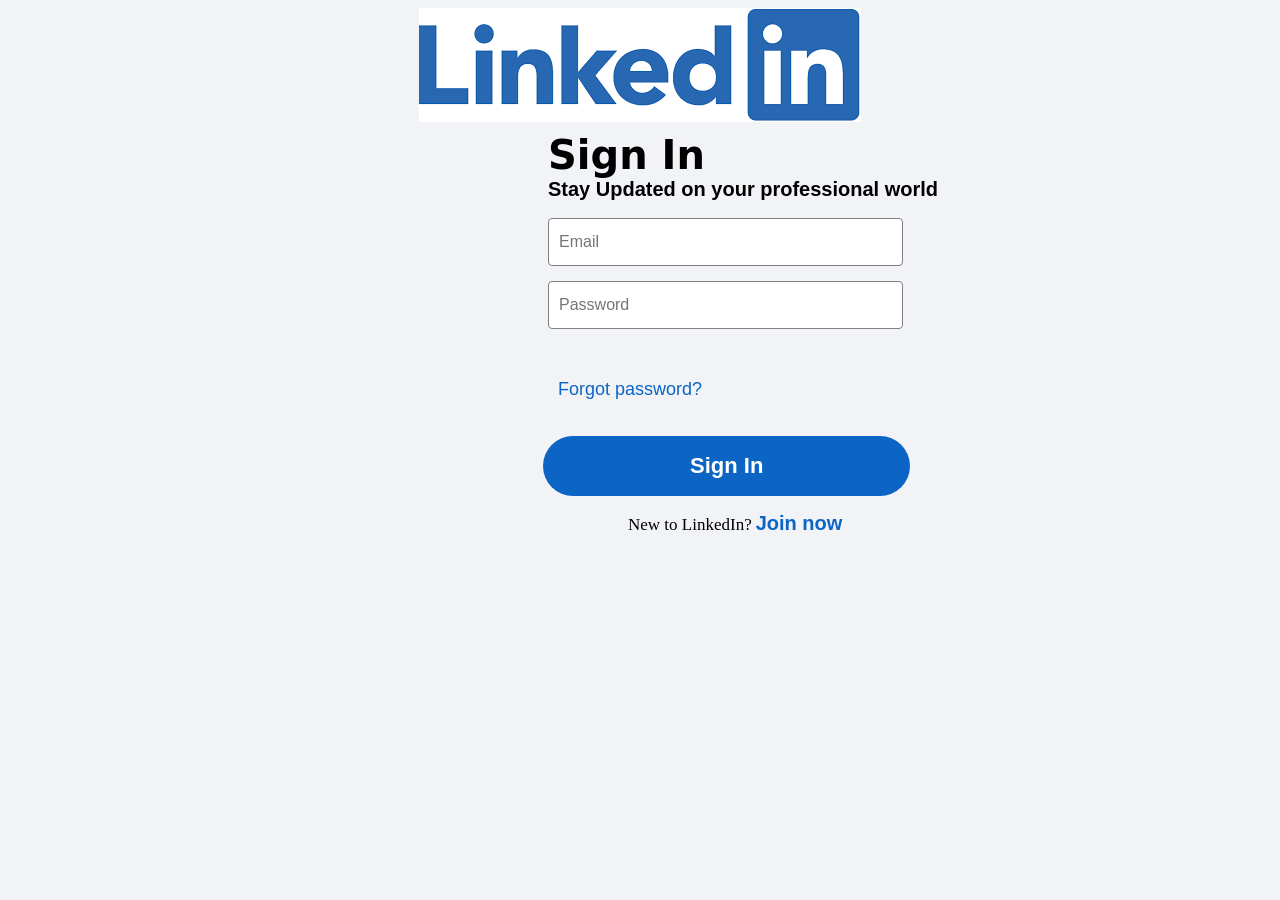
<file: linkedin_login.html>
<!DOCTYPE html>
<html>
    <head>
        <title>Linkedin.com</title>
        <link rel="stylesheet" href="Styles/linkedin.css">
    </head>
    <body>
        <img class="logo" src="linkedin_logo.png">
        <h1 class="signin">Sign In</h1>
        <h2 class="message">Stay Updated on your professional world</h2>
        <input class="username" type="text" placeholder="Email"><br>
        <input class="password" type="text" placeholder="Password">

        <p class="forgot-pwd">Forgot password?</p>

        <button class="login-button">Sign In</button>

        <p><span class="register-message">New to LinkedIn?</span> 
        <span class="join">Join now</span>
        </p>
        

    </body>
</html>
</file>
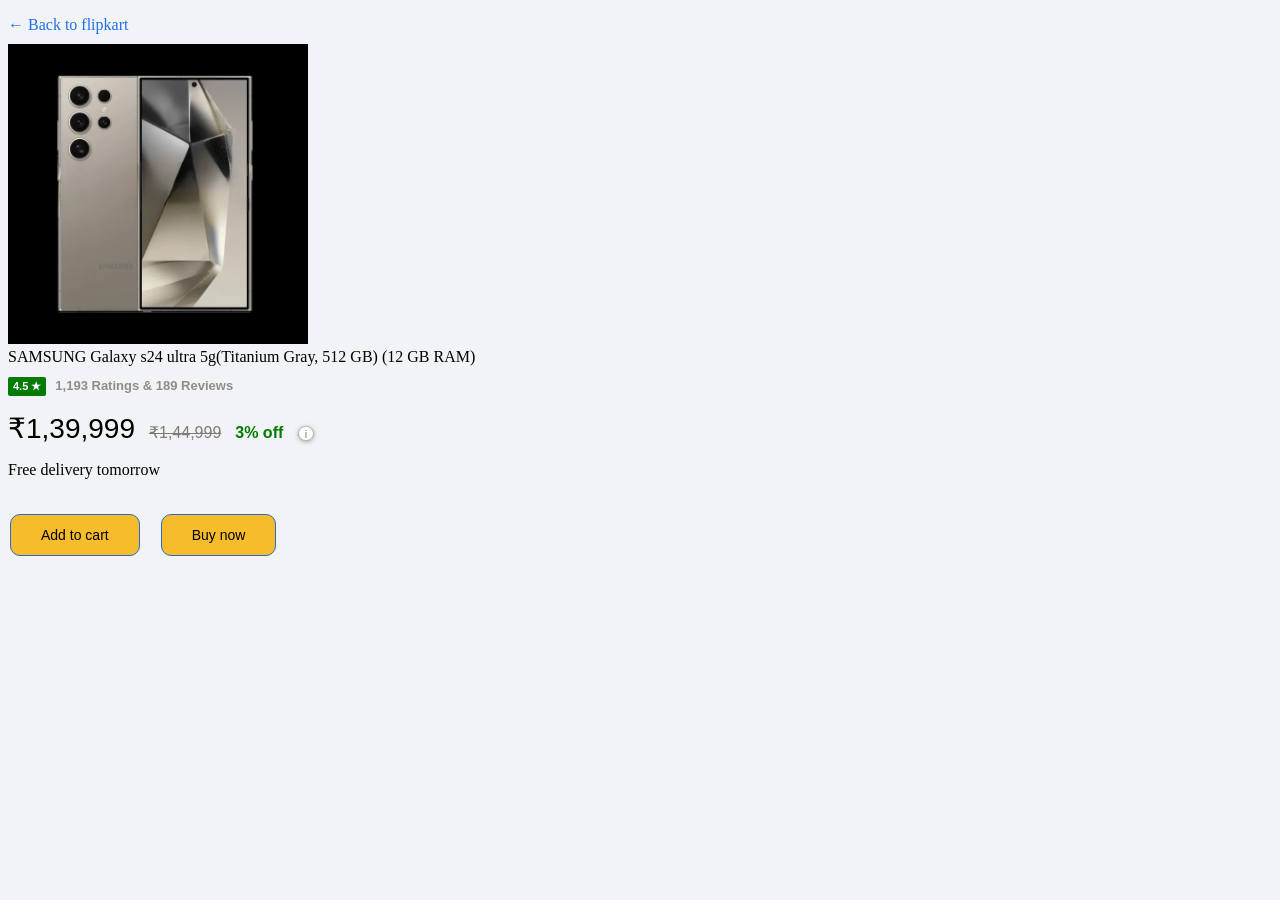
<file: shopping.html>
<!DOCTYPE html>
<html>

<head>
    <title>My shopping item</title>
    <link rel="stylesheet" href="Styles/shopping.css">
</head>

<body>
    <a href="https://www.flipkart.com/mobile-phones-store?fm=neo%2Fmerchandising&iid=M_0f23bdfd-9f85-4480-8e3a-76d0a919f269_1_372UD5BXDFYS_MC.ZRQ4DKH28K8J&otracker=hp_rich_navigation_2_1.navigationCard.RICH_NAVIGATION_Mobiles_ZRQ4DKH28K8J&otracker1=hp_rich_navigation_PINNED_neo%2Fmerchandising_NA_NAV_EXPANDABLE_navigationCard_cc_2_L0_view-all&cid=ZRQ4DKH28K8J"
        target="_self">
        <p class="back-to-flipkart">&#8592; Back to flipkart</p>
    </a>
    
    <img class="image" src="Samsung-Galaxy-S24-Ultra.png">

    <a href="https://www.flipkart.com/samsung-galaxy-s24-ultra-5g-titanium-gray-512-gb/p/itm463827d6eb2be?pid=MOBGX2F3XNW3HK8K&lid=LSTMOBGX2F3XNW3HK8KCQXMCT&marketplace=FLIPKART&fm=neo%2Fmerchandising&iid=M_20cf5236-f122-4425-8304-7984ee881fc1_26_42OTAAY8KIGZ_MC.MOBGX2F3XNW3HK8K&ppt=hp&ppn=homepage&ssid=5pf551o62o0000001711033122821&otracker=clp_pmu_v2_Samsung%2Bsmartphones_2_26.productCard.PMU_V2_SAMSUNG%2BGalaxy%2BS24%2BUltra%2B5G%2B%2528Titanium%2BGray%252C%2B512%2BGB%2529_mobile-phones-store_MOBGX2F3XNW3HK8K_neo%2Fmerchandising_1&otracker1=clp_pmu_v2_PINNED_neo%2Fmerchandising_Samsung%2Bsmartphones_LIST_productCard_cc_2_NA_view-all&cid=MOBGX2F3XNW3HK8K"
        target="_blank" title="samsung-galaxy-s24-ultra-5g-titanium-gray-512-gb">
        <p class="mobile-name">SAMSUNG Galaxy s24 ultra 5g(Titanium Gray, 512 GB) (12 GB RAM)</p>
    </a>
    <button class="rating">4.5 &#9733;</button>
    <button class="review">1,193 Ratings & 189 Reviews</button>

    <p> <span class="price-new">₹1,39,999</span> <span class="price-old">₹1,44,999</span>
        <span class="discount">3&#37; off </span> <button class="info-icon">i</button>
    </p>


    <p class="delivery">Free delivery tomorrow</p>
    <button class="Add-to-cart-button">
        Add to cart
    </button>
    <button class="buy-now-button">
        Buy now
    </button>
</body>

</html>
</file>
<file: Styles/linkedin.css>
body {
    background-color: rgb(241, 243, 246);
}
.logo {
    margin: auto;
    display: block;
}
.signin {
    font-weight: bold;

    margin-left: 540px;
    margin-top: 10px;
    margin-bottom: 0px;

    font-size: 40px;
    font-family: system-ui, -apple-system, BlinkMacSystemFont, 'Segoe UI',
        Roboto, Oxygen, Ubuntu, Cantarell, 'Open Sans', 'Helvetica Neue', sans-serif;
}
.message {
    margin-left: 540px;
    margin-top: 0px;
    font-size: 20px;
    font-family: 'Franklin Gothic Medium', 'Arial Narrow', Arial, sans-serif;
}
input {
    margin-left: 540px;
    margin-bottom: 15px;

    padding-top: 13px;
    padding-bottom: 13px;
    padding-left: 10px;
    padding-right: 8px;

    height: 20px;
    width: 335px;
    border-radius: 4px;
    border-width: 1.5px;
    border-style: solid;
    border-color: gray;

    font-size: medium;
    transition: box-shadow 0.15s;
}
input:hover{
    box-shadow: 0px 2px 10px;
}
.forgot-pwd{
    color: rgb(12, 101, 196);
    margin-left: 550px;
    margin-top: 35px;
    font-size: 18px;
    font-family: 'Franklin Gothic Medium', 'Arial Narrow', Arial, sans-serif;
    cursor: pointer;
    
}

.login-button{
    background-color:rgb(12, 101, 196);
    color: white;
    margin-left: 535px;
    margin-top: 18px;
    padding-left:147px;
    padding-right: 147px;
    padding-top: 17px;
    padding-bottom: 17px;
    border: none;
    border-radius: 30px;
    font-size: 22px;
    font-weight: 600;
    transition: opacity 0.15s;
}
.login-button:hover{
    opacity: 0.8;
}
p{
    margin-left: 620px;
}

.register-message{
    font-size: 17px;
}
.join{
    font-size:20px ;
    color: rgb(12, 101, 196); 
    font-weight: 550;
    font-family: 'Franklin Gothic Medium', 'Arial Narrow', Arial, sans-serif;
    cursor: pointer;
}

.join:hover{
    text-decoration: underline;
}
</file>
<file: Styles/shopping.css>
body{
    background-color: rgb(241, 243, 246);
}
.image{
    width: 300px;
    height: 300px;
    object-fit: cover;
    transition: height 0.15s, width 0.15s;
}
.image:hover{
    width: 500px;
    height: 500px;
    object-fit: cover;
    cursor:crosshair;
}
.back-to-flipkart {
    color: rgb(32, 113, 235);
    margin-bottom: 10px;
    font-weight:500;
    
}
a:link{
    text-decoration:wavy;
}
a:link:hover{
    text-decoration-thickness: 15px;
    
}

.mobile-name {
    color: black;
    margin-bottom: 10px;
    margin-top: 0px;
}

.rating {
    background-color: rgb(4, 123, 4);
    color: white;
    border: none;
    font-size: 11px;
    font-weight: bold;
    padding-top: 3px;
    padding-bottom: 2.5px;
    padding-left: 5px;
    padding-right: 5px;
    border-radius: 2px;
    cursor: pointer;
}

.review {
    background-color: rgb(241, 243, 246);
    border: none;
    margin-left: 0px;
    color: rgb(145, 139, 139);
    font-weight: 600;
    font-size: 13px;
    padding-left: 5px;
}

.price-new {
    color: black;
    margin-top: 12px;
    margin-bottom: 0px;
    margin-right: 10px;
    font-size: 28px;
    font-family: Roboto, Arial, sans-serif;
    font-weight: 500;
}

.price-old {
    color: rgb(126, 122, 122);
    margin-top: 12px;
    margin-bottom: 0px;
    margin-right: 10px;
    font-size: 16px;
    font-family: Roboto, Arial, sans-serif;
    font-weight: 500;
    text-decoration: line-through;
}

.discount {
    color: rgb(4, 123, 4);
    font-family: Roboto, Arial, sans-serif;
    font-weight: 600;
    margin-right: 10px;
}

.info-icon {
    background-color: white;
    color: rgb(126, 122, 122);
    border-color: rgb(179, 175, 175);
    margin-bottom: 0px;
    border-style: solid;
    border-width: 0.9px;
    box-shadow: 0px 1px 4px rgba(126, 122, 122, 0.6);
    border-radius: 8px;
    padding-bottom: 0px;
    font-size: 11px;
    cursor: pointer;

}
.delivery{
    margin-bottom: 20px;
}


.Add-to-cart-button {
    background-color: rgb(246, 188, 43);
    color: black;
    
    border-color: rgb(40, 107, 202);
    border-style: solid;
    border-width: 1px;
    border-radius: 10px;

    padding-top: 12px;
    padding-bottom: 12px;
    padding-left: 30px;
    padding-right: 30px;

    cursor: pointer;

    margin-left: 2px;
    margin-right: 15px;
    margin-top: 15px;
    margin-bottom: 15px;

    font-size: 14px;
    transition: background-color 0.15s,
    box-shadow 0.15s;
}
.buy-now-button {
    background-color: rgb(246, 188, 43);
    color: black;
    
    border-color: rgb(40, 107, 202);
    border-style: solid;
    border-width: 1px;
    border-radius: 10px;

    padding-top: 12px;
    padding-bottom: 12px;
    padding-left: 30px;
    padding-right: 30px;

    cursor: pointer;

    margin-left: 2px;
    margin-right: 15px;
    margin-top: 15px;
    margin-bottom: 15px;


    font-size: 14px;
    transition: background-color 0.15s,
    box-shadow 0.15s;
}
.buy-now-button:hover{
    background-color: rgb(199, 148, 20);

    padding-top: 12px;
    padding-bottom: 12px;
    padding-left: 32px;
    padding-right: 32px;

    margin-bottom: 13px;
    margin-top: 13px;
    margin-left: 0px;
    margin-right: 13px;
    box-shadow: 0px 2px 15px rgba(0,0,0,0.6);
}

.Add-to-cart-button:hover{
    background-color: rgb(199, 148, 20);

    padding-top: 12px;
    padding-bottom: 12px;
    padding-left: 32px;
    padding-right: 32px;

    margin-bottom: 13px;
    margin-top: 13px;
    margin-left: 0px;
    margin-right: 13px;
    box-shadow: 0px 2px 15px rgba(0,0,0,0.6);
}
</file>
